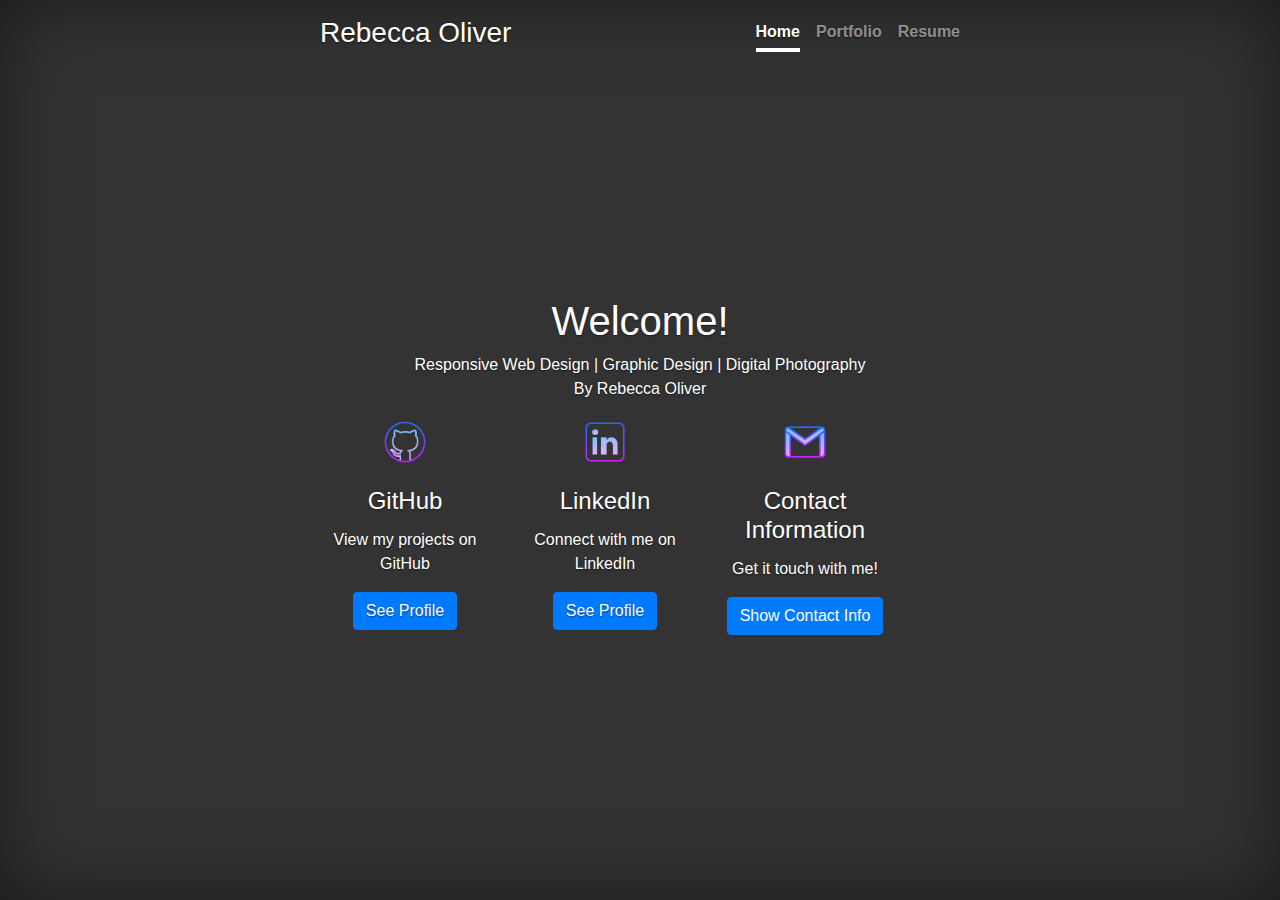
<file: index.html>
<!doctype html>
<html lang="en">
  <head>
    <meta charset="utf-8">
    <meta name="viewport" content="width=device-width, initial-scale=1, shrink-to-fit=no">
    <title>Rebecca Oliver · Web Design</title>

    <link rel="canonical" href="https://getbootstrap.com/docs/4.5/examples/carousel/">
<!-- Latest compiled and minified CSS -->
<link rel="stylesheet" href="https://maxcdn.bootstrapcdn.com/bootstrap/4.5.2/css/bootstrap.min.css">

<!-- jQuery library -->
<script src="https://ajax.googleapis.com/ajax/libs/jquery/3.5.1/jquery.min.js"></script>

<!-- Popper JS -->
<script src="https://cdnjs.cloudflare.com/ajax/libs/popper.js/1.16.0/umd/popper.min.js"></script>

<!-- Latest compiled JavaScript -->
<script src="https://maxcdn.bootstrapcdn.com/bootstrap/4.5.2/js/bootstrap.min.js"></script>
   
<style>
    .bd-placeholder-img {
      font-size: 1.125rem;
      text-anchor: middle;
      -webkit-user-select: none;
      -moz-user-select: none;
      -ms-user-select: none;
      user-select: none;
    }

    @media (min-width: 768px) {
      .bd-placeholder-img-lg {
        font-size: 3.5rem;
      }
    }
  </style>
  <!-- Custom styles for this template -->
  <link href="mystyle.css" rel="stylesheet">
</head>
<body class="text-center">
  <div class="cover-container d-flex w-100 h-100 p-3 mx-auto flex-column">

<header class="masthead mb-auto">
  <div class="inner">
    <h3 class="masthead-brand">Rebecca Oliver</h3>
    <nav class="nav nav-masthead justify-content-center">
      <a class="nav-link active" href="/index.html">Home</a>
      <a class="nav-link" href="./portfolio.html">Portfolio</a>
      <a class="nav-link" href="resume.html">Resume</a>
    </nav>
  </div>
</header>

<main><div class="page-header">
  <h1>Welcome!</h1>
  <p>
     Responsive Web Design | Graphic Design | Digital Photography
     <br> By Rebecca Oliver
  </p>
</div>

  <!--lower colums with icons-->
  <div class="row">
  <div class="flex-column" style="width:200px">
    <img class="card-img-top" src="./Assets/icons8-github-64.png" alt="Card image" id="gitHubIcon">
    <div class="card-body">
      <h4 class="card-title">GitHub</h4>
      <p class="card-text">View my projects on GitHub</p>
      <a href="https://github.com/rebecca88oliver" class="btn btn-primary">See Profile</a>
    </div>
  </div>


  <div class="flex-column" style="width:200px">
    <img class="card-img-top" src="./Assets/icons8-linkedin-64.png" alt="Card image" id="linkedinIcon">
    <div class="card-body">
      <h4 class="card-title">LinkedIn</h4>
      <p class="card-text">Connect with me on LinkedIn</p>
      <a href="https://www.linkedin.com/in/rebecca-oliver-819aa21a7/" class="btn btn-primary">See Profile</a>
    </div>
  </div>


  <div class="flex-column" style="width:200px">
    <img class="card-img-top" src="./Assets/icons8-gmail-64.png" alt="Card image" id="linkedinIcon">
    <div class="card-body">
      <h4 class="card-title">Contact Information</h4>
      <p class="card-text" id="contactInfo">Get it touch with me!</p>
      <button class="btn btn-primary" onclick="getContactInfo()">Show Contact Info</button>
    </div>
  </div>

  </div> <!--closes lower col rows-->
</main>

<footer class="mastfoot mt-auto">
 <script src="script.js"></script>
</footer>

</div> <!--closes body div-->
</body>
</html>
</file>
<file: mystyle.css>
/*
 * Globals
 */

/* Links */
a,
a:focus,
a:hover {
  color: #fff;
}

/* Custom default button */
.btn-secondary,
.btn-secondary:hover,
.btn-secondary:focus {
  color: #333;
  text-shadow: none; /* Prevent inheritance from `body` */
  background-color: #fff;
  border: .05rem solid #fff;
}

#gitHubIcon {
  max-width: 50px;
  -ms-flex-item-align: center;
}

#linkedinIcon {
  
  max-width: 50px;
  -ms-flex-item-align: center;
}
/*
 * Base structure
 */

html,
body {
  height: 100%;
  background-color: #333;
  min-height: 100%; 
}

body {

  color: #fff;
  text-shadow: 0 .05rem .1rem rgba(0, 0, 0, .5);
  box-shadow: inset 0 0 5rem rgba(0, 0, 0, .5);
}

.cover-container {
  max-width: 42em;
}

main {
padding-top: 1rem;
}

/*
 * Header
 */
.masthead {
  margin-bottom: 2rem;
}

.masthead-brand {
  margin-bottom: 0;
}

.nav-masthead .nav-link {
  padding: .25rem 0;
  font-weight: 700;
  color: rgba(255, 255, 255, .5);
  background-color: transparent;
  border-bottom: .25rem solid transparent;
}

.nav-masthead .nav-link:hover,
.nav-masthead .nav-link:focus {
  border-bottom-color: rgba(255, 255, 255, .25);
}

.nav-masthead .nav-link + .nav-link {
  margin-left: 1rem;
}

.nav-masthead .active {
  color: #fff;
  border-bottom-color: #fff;
}

@media (min-width: 48em) {
  .masthead-brand {
    float: left;
  }
  .nav-masthead {
    float: right;
  }
}


/*
 * Cover
 */
.cover {
  padding: 0 1.5rem;
}
.cover .btn-lg {
  padding: .75rem 1.25rem;
  font-weight: 700;
}

.card-columns {
  @include media-breakpoint-only(lg) {
    column-count: 4;
  }
  @include media-breakpoint-only(xl) {
    column-count: 5;
  }
}

/*
 * Footer
 */
.mastfoot {
  color: rgba(255, 255, 255, .5);
}
</file>
